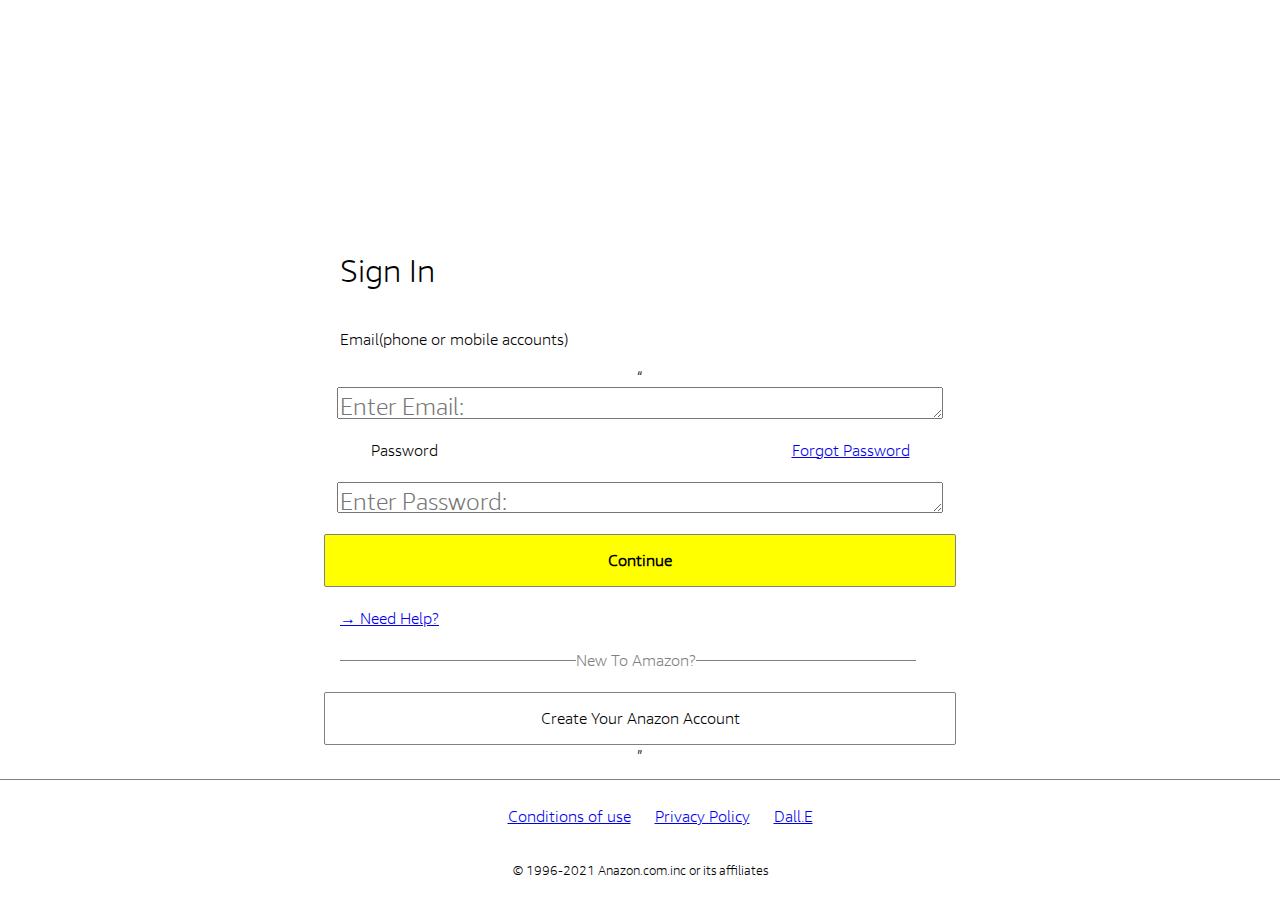
<file: Index.html>
<!DOCTYPE html>
<html lang="en">
<head>
    <meta charset="UTF-8">
    <meta http-equiv="X-UA-Compatible" content="IE=edge">
    <meta name="viewport" content="width=device-width, initial-scale=1.0">
    <title>Anazon Login</title>
    <link rel="stylesheet" href="./main.css">
</head>
<body>
    <img>
    <main>
        <article >
            <sign class="away">Sign In</Sign>
            <br>
            <br>
            <br><p>Email(phone or mobile accounts)</p>
            <q class="home">
                <textarea id="body" placeholder="Enter Email:" rows="1"></textarea>
                <br><bid>
                    <x>Password</x>
                    <d><a href="./Funny.html">Forgot Password</a></d>
                </bid>
                <br><textarea id="body" placeholder="Enter Password:"    rows="1"></textarea>
                <br>
                <b><a class="weewee" href="./Joke.html">Continue</a></b>
                <sid>
                    <br><c><a href="./Laugh.html"> &rarr; Need Help?</a></div></c>
                </sid>
                <br>
                <t><del>&nbsp&nbsp&nbsp&nbsp&nbsp&nbsp&nbsp&nbsp&nbsp&nbsp&nbsp&nbsp&nbsp&nbsp&nbsp&nbsp&nbsp&nbsp&nbsp&nbsp&nbsp&nbsp&nbsp&nbsp&nbsp&nbsp&nbsp&nbsp&nbsp&nbsp&nbsp&nbsp&nbsp&nbsp&nbsp&nbsp&nbsp&nbsp&nbsp&nbsp&nbsp&nbsp&nbsp&nbsp&nbsp&nbsp&nbsp&nbsp&nbsp&nbsp&nbsp&nbsp&nbsp&nbsp&nbsp&nbsp&nbsp&nbsp&nbsp</del>New To Amazon?<del>&nbsp&nbsp&nbsp&nbsp&nbsp&nbsp&nbsp&nbsp&nbsp&nbsp&nbsp&nbsp&nbsp&nbsp&nbsp&nbsp&nbsp&nbsp&nbsp&nbsp&nbsp&nbsp&nbsp&nbsp&nbsp&nbsp&nbsp&nbsp&nbsp&nbsp&nbsp&nbsp&nbsp&nbsp&nbsp&nbsp&nbsp&nbsp&nbsp&nbsp&nbsp&nbsp&nbsp&nbsp&nbsp&nbsp&nbsp&nbsp&nbsp&nbsp&nbsp&nbsp&nbsp&nbsp&nbsp</del></t>
                <br><z><a class="bad" href="#">Create Your Anazon Account</a></z>
            </q>
    </main>
    <footer class="bottom">
        <ul>
            <li><a href="#">Conditions of use</a></li>
            <li><a href="#">Privacy Policy</a></li>
            <li><a href="https://labs.openai.com/"> Dall.E</a></li>
        </ul>
        <copyright>
            <p><small>&copy; 1996-2021 Anazon.com.inc or its affiliates</small></p>
        </copyright>
    </footer>
</body>
</html>
</file>
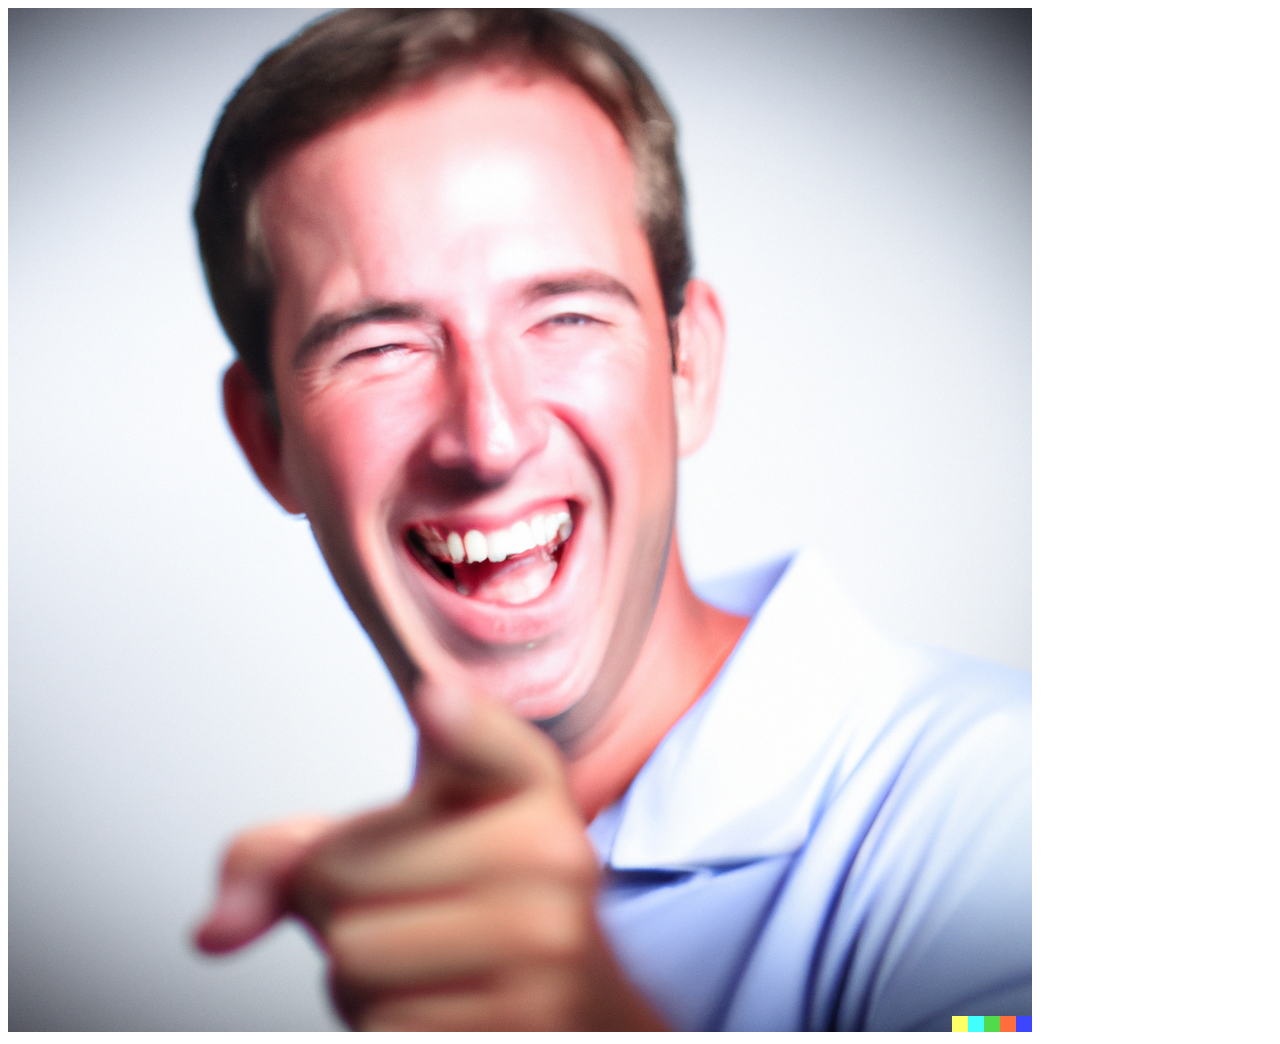
<file: Funny.html>
<!DOCTYPE html>
<html lang="en">
<head>
    <meta charset="UTF-8">
    <meta http-equiv="X-UA-Compatible" content="IE=edge">
    <meta name="viewport" content="width=device-width, initial-scale=1.0">
    <title>Funny</title>
</head>
<body>
    <img src="Photos/Laugh.png">
</body>
</html>
</file>
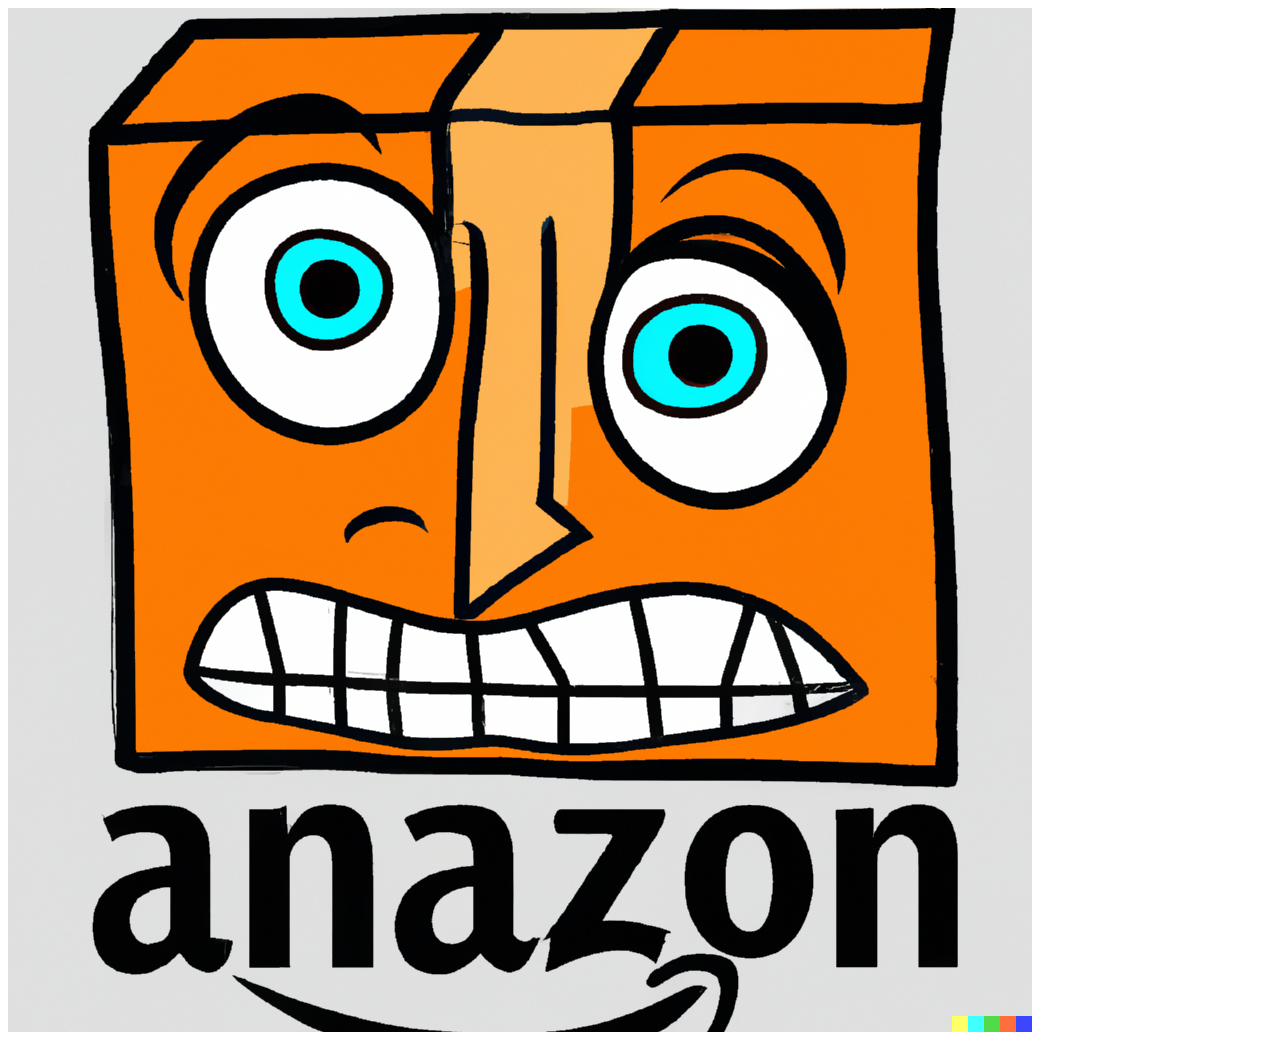
<file: Joke.html>
<!DOCTYPE html>
<html lang="en">
<head>
    <meta charset="UTF-8">
    <meta http-equiv="X-UA-Compatible" content="IE=edge">
    <meta name="viewport" content="width=device-width, initial-scale=1.0">
    <title>joke</title>
</head>
<body>
    <img src="Photos/Box.png">
</body>
</html>
</file>
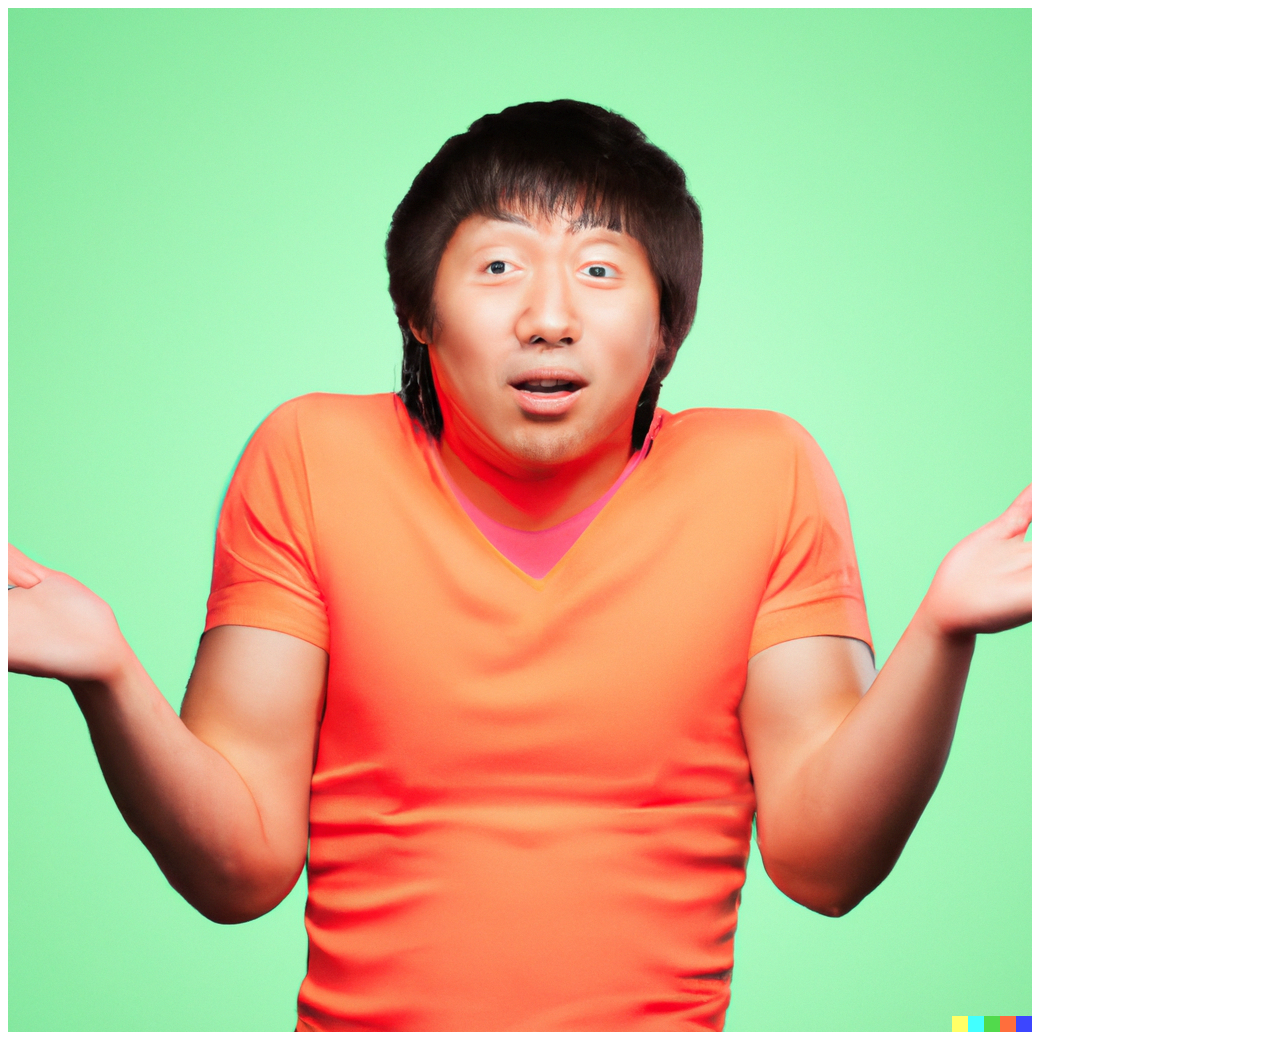
<file: Laugh.html>
<!DOCTYPE html>
<html lang="en">
<head>
    <meta charset="UTF-8">
    <meta http-equiv="X-UA-Compatible" content="IE=edge">
    <meta name="viewport" content="width=device-width, initial-scale=1.0">
    <title>laugh</title>
</head>
<body>
    <img src="Photos/Shrug.png">
</body>
</html>
</file>
<file: main.css>
article{
    width: 600px;
    height: 400px;
    position: absolute;
    top:50%;
    Left:50%;
    transform: translate(-50%, -50%);
}

body{
    display:flex;
    align-items:center;
    flex-direction: column;
}
.home{
    display:flex;
    align-items:center;
    flex-direction: column;
}

@font-face{
    font-family: 'EmberDisplayLt';
    src: url('Fonts/AmazonEmberDisplay_Lt.ttf');
}
*{
    font-family:'EmberDisplayLt', sans-serif;
}

sign{
    width:125px;
    height:50px;
}

.away{
    font-size:xx-large;
    float:left;
}

q{
    width: 100%;
    height: 100%;

}
textarea{
    font-size:x-large;
    width: 100%;
    height: px
}

p{
    font-size:medium;
    float: left;
}

x{
    margin-right:150px;
}

d{
    margin-left:200px;
}

sid{
    width:100%;
}

c{
    margin-bottom:20px;
}

t{
    width:100%;
    color: gray;
}

b{
    width:100%;
    padding: 15px;
    border: .5px solid gray;
    display: flex;
    justify-content: center;
    background-color: yellow;
    border-radius: 2px;
}

.weewee{
    color:black;
    text-decoration:none;
}

z{
    width:100%;
    padding:15px;
    border: 1px solid grey;
    display: flex;
    justify-content: center;
    border-radius: 2px;
    
}

.bad{
    color:black;
    text-decoration:none;
}

footer{
    display: inline;
    position:absolute;
    text: inline;
    padding: 0;
    bottom: 0;
    width: 100%;
    border-top: 1px solid gray; padding: 10px;
}

.bottom{
    bottom:0;
    position:absolute;
    width:100%;
    height:100px;
    display:flex;
    align-items:center;
    flex-direction: column;
}

ul li{
    display:inline;
    width:100% ;
    top:50%;
    Left:50%;
    transform: translate(-50%, -50%);
}

li{
    margin:10px;
}
</file>
